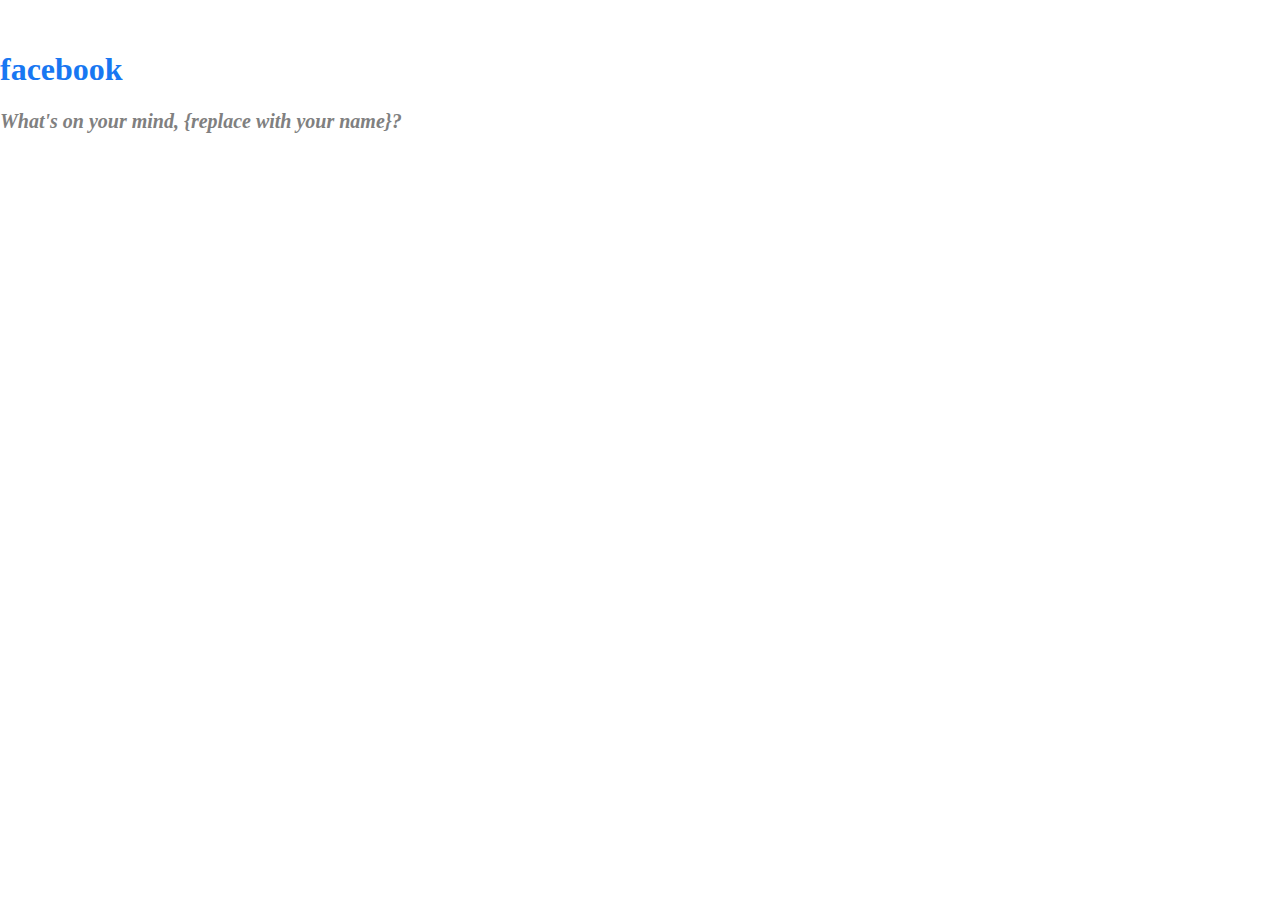
<file: Assigments-Exercises/CSS-Assigments/CSS-1/CSS1.html>
<!DOCTYPE html>

<html lang="en">

    <head>
        <meta charset="UTF-8">
        <meta name="viewport" content="width=device-width, initial-scale=1.0">
        <title>Facebook Logo Text</title>
        <link rel="stylesheet" href="./CSS1.css">
    </head>

    <body>
        <h1>facebook</h1>
        <p>What's on your mind, {replace with your name}?</p>
    </body>

</html>
</file>
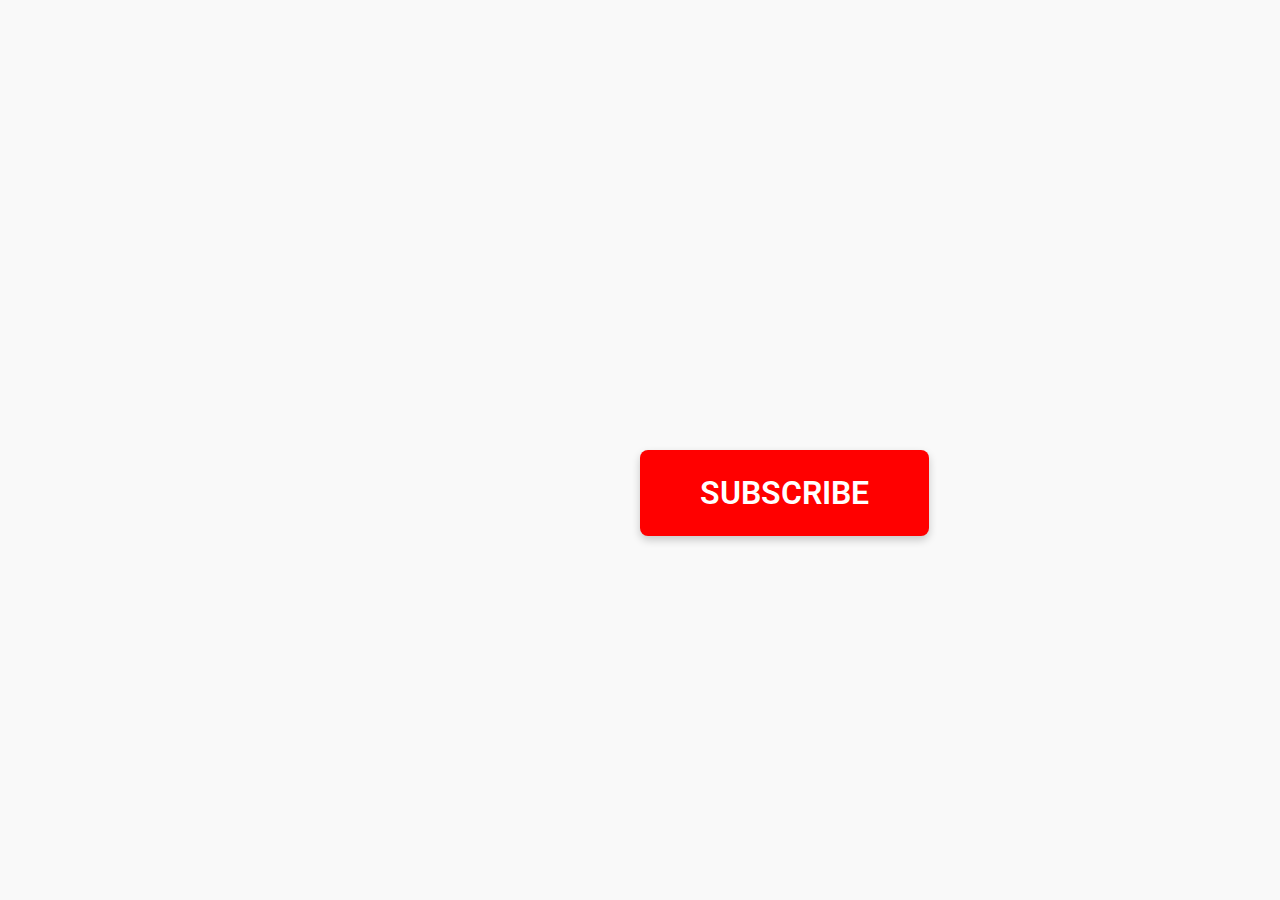
<file: Assigments-Exercises/CSS-Assigments/CSS-2/CSS2.html>
<!DOCTYPE html>
<html lang="en">
<head>
    <meta charset="UTF-8">
    <meta name="viewport" content="width=device-width, initial-scale=1.0">
    <link rel = "stylesheet" href = "CSS2.css">
    <link rel="preconnect" href="https://fonts.googleapis.com">
    <link rel="preconnect" href="https://fonts.gstatic.com" crossorigin>
    <link href="https://fonts.googleapis.com/css2?family=Roboto:ital,wght@0,100;0,300;0,400;0,500;0,700;0,900;1,100;1,300;1,400;1,500;1,700;1,900&display=swap" rel="stylesheet">
    <title>Button Styling</title>
</head>
<body>
    <div style =
    "position: absolute;
    left: 50%;
    right: 50%;
    top: 50%;">
        <button class = "subscribe-button">
            SUBSCRIBE
        </button>
    </div>
</body>
</html>
</file>
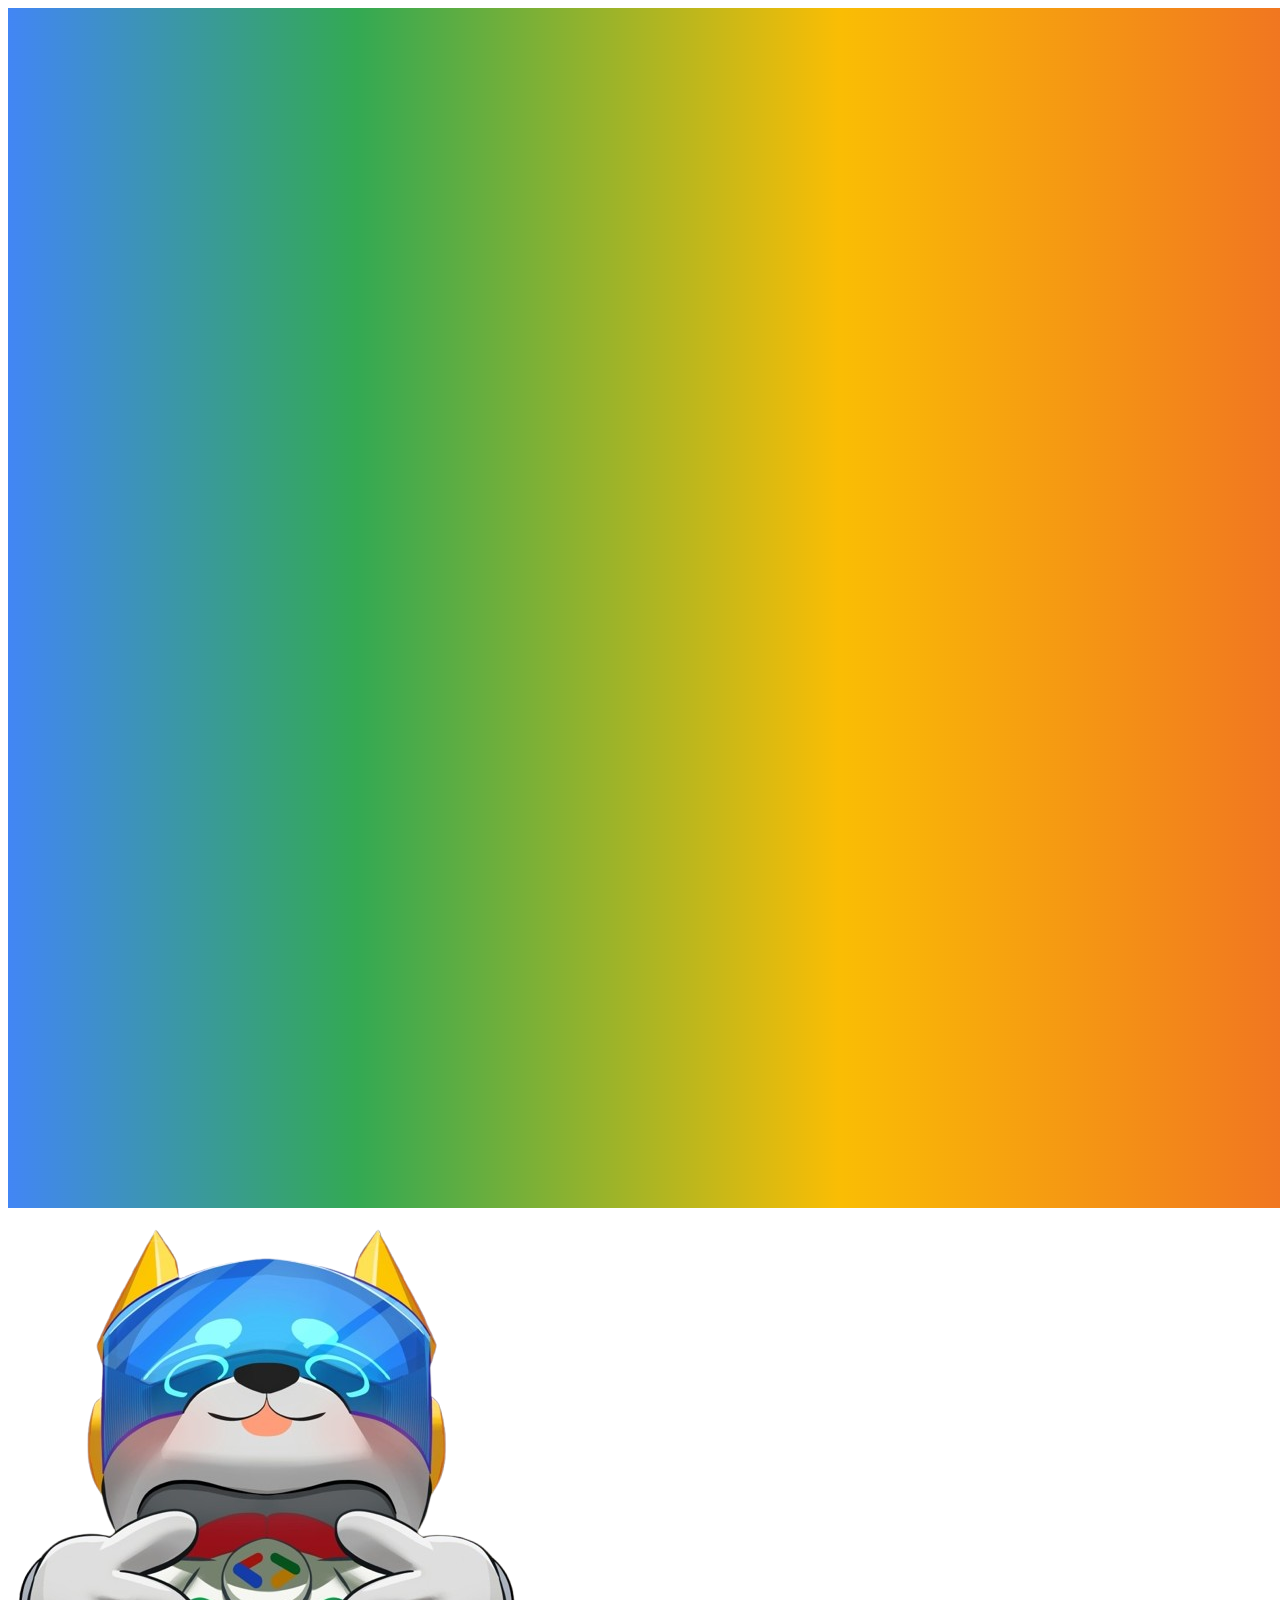
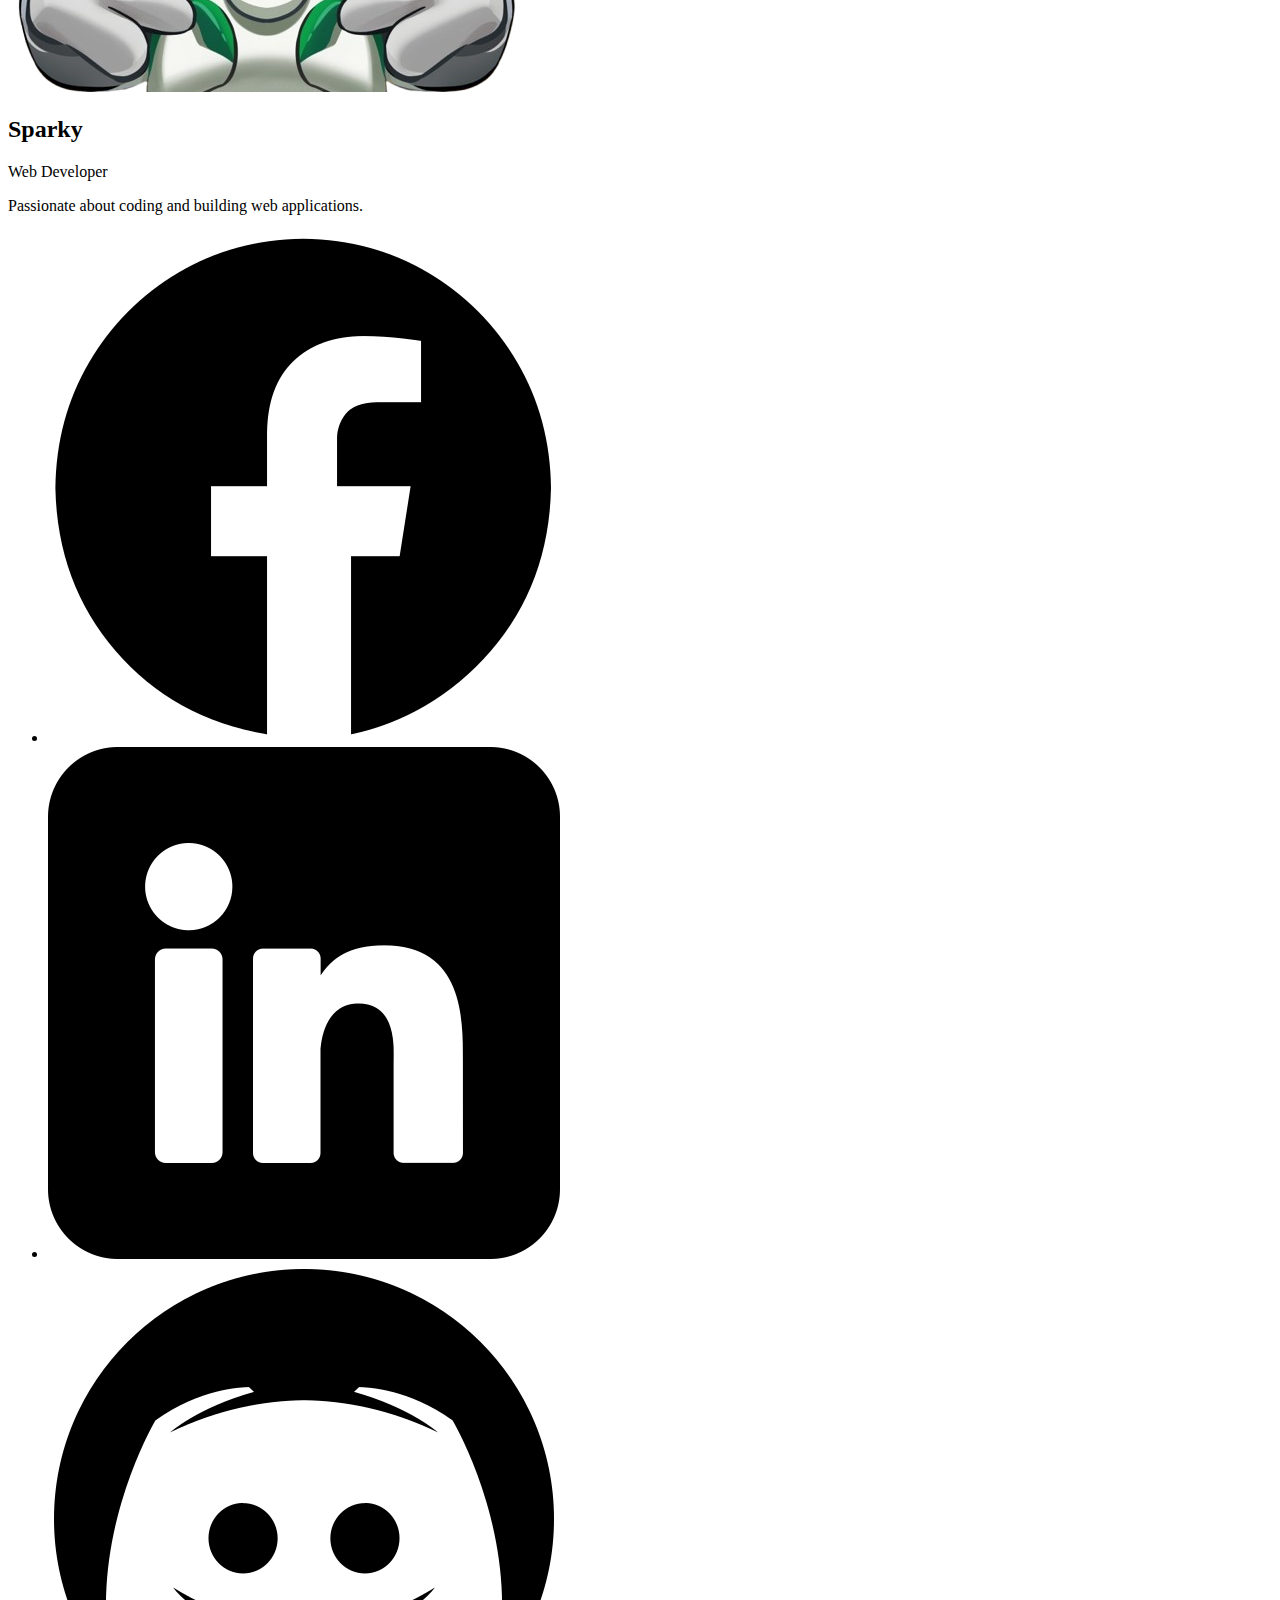
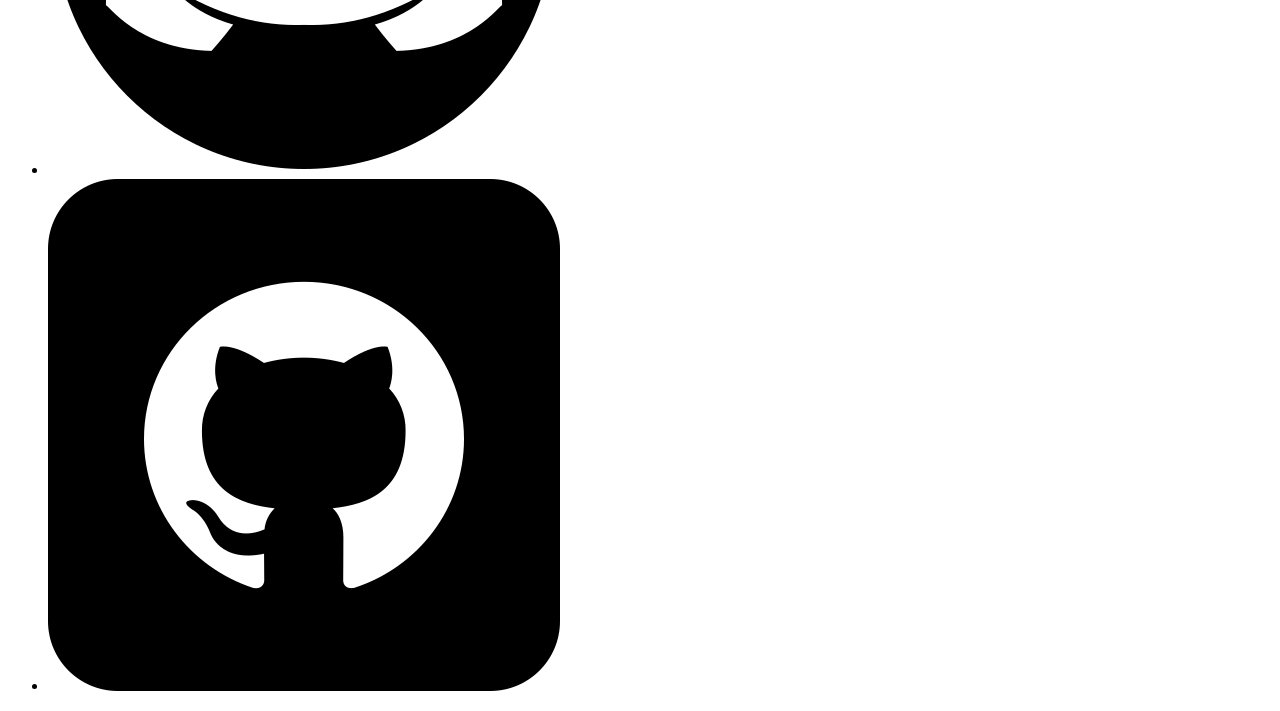
<file: Assigments-Exercises/CSS-Assigments/CSS-3/CSS3.html>
<!DOCTYPE html>
<html lang="en">
<head>
    <meta charset="UTF-8">
    <meta name="viewport" content="width=device-width, initial-scale=1.0">
    <title>Profile Card</title>
    <link rel="stylesheet" href="CSS3.css">
    <link rel="preconnect" href="https://fonts.googleapis.com">
    <link rel="preconnect" href="https://fonts.gstatic.com" crossorigin>
    <link href="https://fonts.googleapis.com/css2?family=Source+Sans+3:ital,wght@0,200..900;1,200..900&display=swap" rel="stylesheet">
</head>
<body>
    <div class="profile-card">
        <div class="cover-photo">
            <img src="./images/cover-photo.png" alt="Cover Photo">
        </div>
        <div class="profile-content">
            <div class="profile-picture">
                <img src="./images/sparky-profile.png" alt="Profile Picture">
            </div>
            <div class="profile-info">
                <h2>Sparky</h2>
                <p class="title">Web Developer</p>
                <p class="bio">Passionate about coding and building web applications.</p>
            </div>
        </div>
        <div class="social">
            <ul>
                <li><a href="https://facebook.com" target="_blank"><img src="images/facebook.png" alt="Facebook"></a></li>
                <li><a href="https://linkedin.com" target="_blank"><img src="images/linkedin.png" alt="LinkedIn"></a></li>
                <li><a href="https://discord.com" target="_blank"><img src="images/discord (1).png" alt="Discord"></a></li>
                <li><a href="https://github.com" target="_blank"><img src="images/github.png" alt="GitHub"></a></li>
            </ul>
        </div>        
    </div>
</body>
</html>
</file>
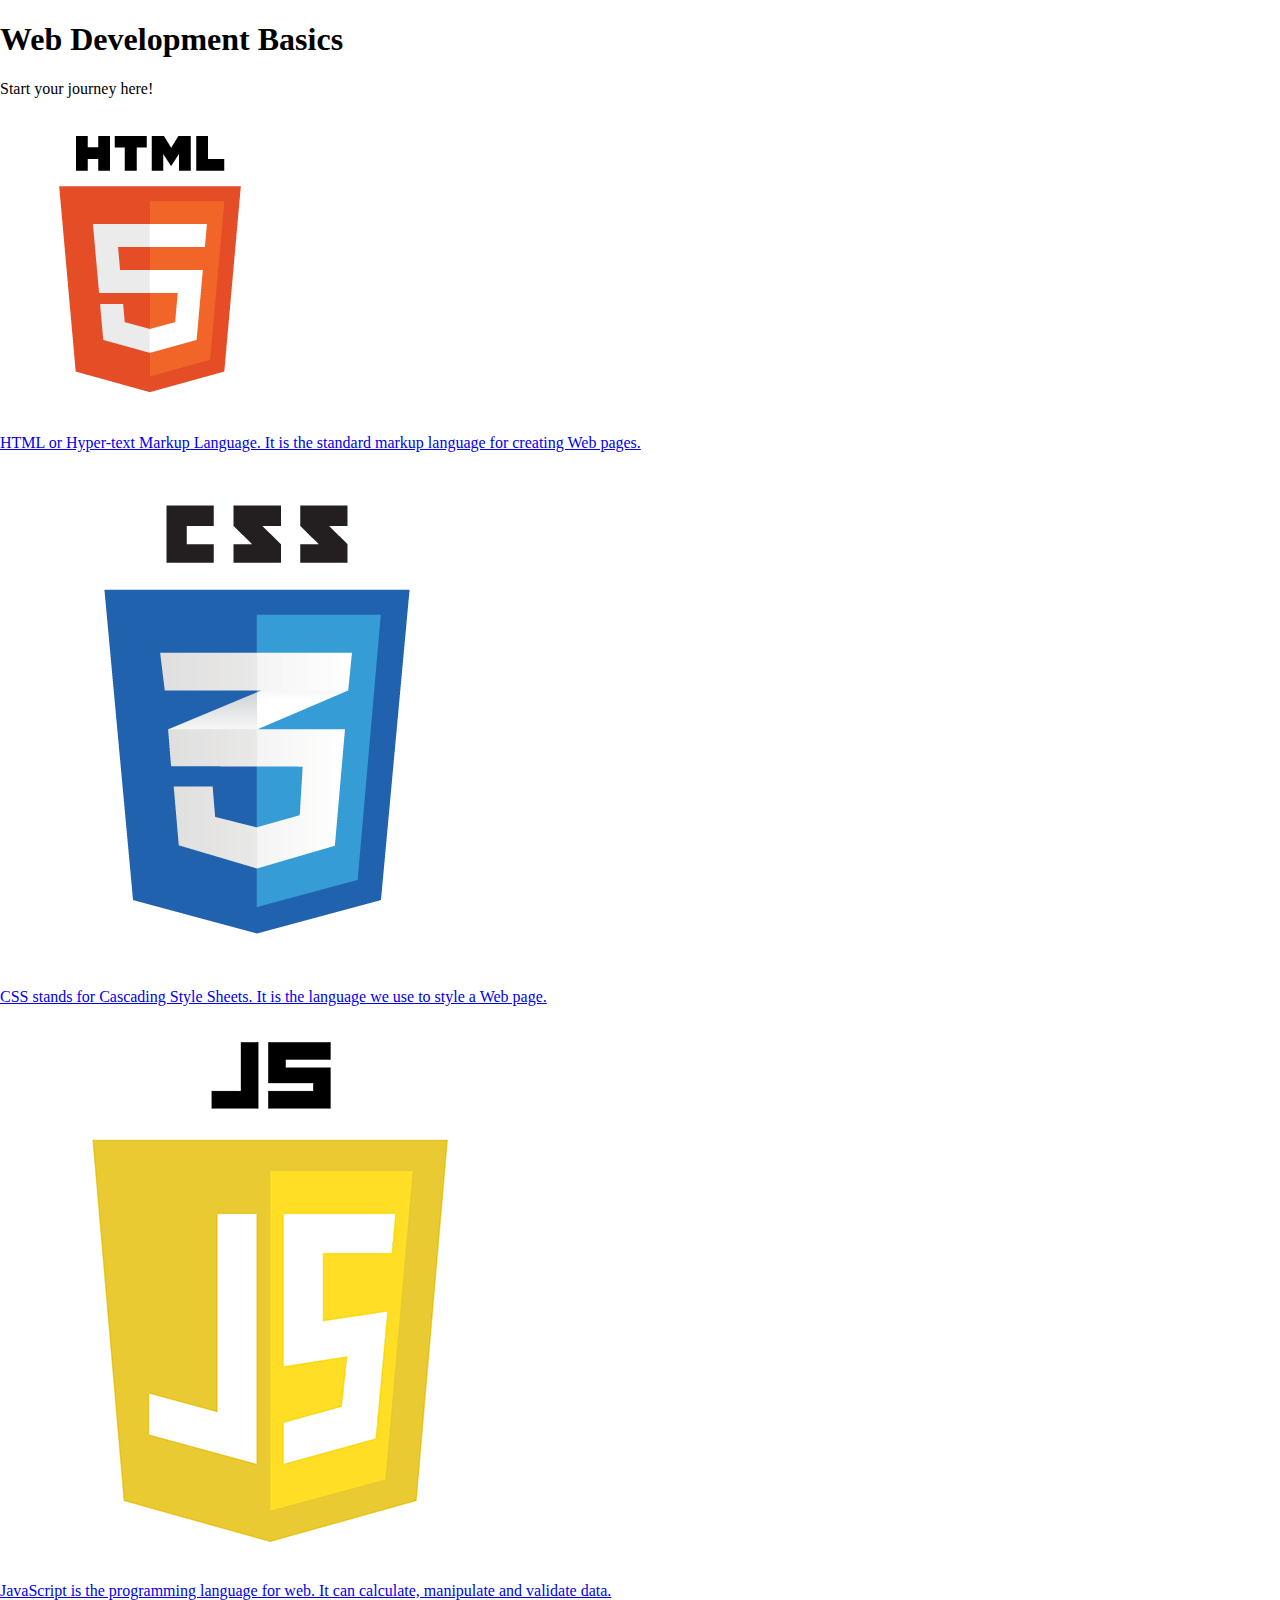
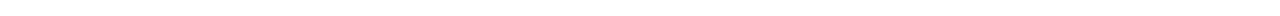
<file: Assigments-Exercises/CSS-Assigments/CSS-4/CSS4.html>
<!DOCTYPE html>
<html lang="en">
<head>
    <meta charset="UTF-8">
    <meta name="viewport" content="width=device-width, initial-scale=1.0">
    <link rel="stylesheet" href="CSS4.css">
    <link rel="preconnect" href="https://fonts.googleapis.com">
    <link rel="preconnect" href="https://fonts.gstatic.com" crossorigin>
    <link href="https://fonts.googleapis.com/css2?family=Source+Sans+3:ital,wght@0,200..900;1,200..900&display=swap" rel="stylesheet">
    <title>Flexbox Layout</title>
</head>
<body>
    <h1>Web Development Basics</h1>
    <p id="subtitle">Start your journey here!</p>

    <div class="flexboxContainer">

            <div id = "box1">
                <a href="https://www.w3schools.com/html/html_intro.asp" target="_blank">

                    <img src="./images/logoHtml.png" alt="html logo.png">
                    <p>HTML or Hyper-text Markup Language. It is the standard markup language for creating Web pages.</p>
                </a>
            </div>

            <div id = "box2">
                <a href="https://www.w3schools.com/css/default.asp" target="_blank">

                    <img src="./images/logoCss.png" alt="html logo.png">
                    <p>CSS stands for Cascading Style Sheets. It is the language we use to style a Web page.</p>
                </a>
            </div>

            <div id = "box3">
                <a href="https://www.w3schools.com/js/default.asp" target="_blank">
                    <img src="./images/logoJs.png" alt="html logo.png">
                    <p>JavaScript is the programming language for web. It can calculate, manipulate and validate data.</p>
                </a>
            </div>
            
    </div>
        
</body>
</html>
</file>
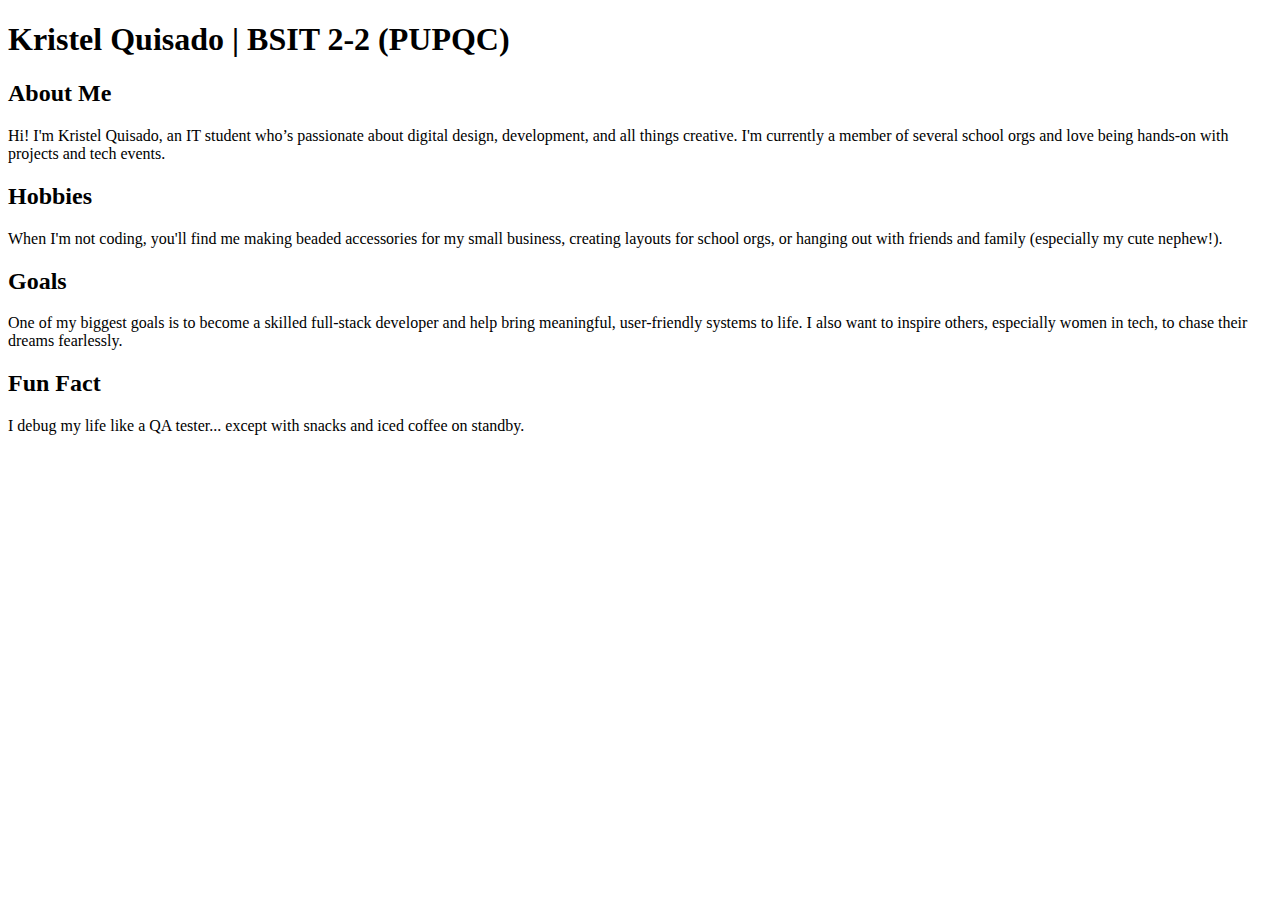
<file: Assigments-Exercises/HTML-Assigments/HTML-2/HTML-2.html>
<!DOCTYPE html>
<html>
<head>
    <title>Kristel Quisado</title>
</head>
<body>

    <h1>Kristel Quisado | BSIT 2-2 (PUPQC)</h1>

    <h2>About Me</h2>
    <p>Hi! I'm Kristel Quisado, an IT student who’s passionate about digital design, development, and all things creative. I'm currently a member of several school orgs and love being hands-on with projects and tech events.</p>

    <h2>Hobbies</h2>
    <p>When I'm not coding, you'll find me making beaded accessories for my small business, creating layouts for school orgs, or hanging out with friends and family (especially my cute nephew!).</p>

    <h2>Goals</h2>
    <p>One of my biggest goals is to become a skilled full-stack developer and help bring meaningful, user-friendly systems to life. I also want to inspire others, especially women in tech, to chase their dreams fearlessly.</p>

    <h2>Fun Fact</h2>
    <p>I debug my life like a QA tester... except with snacks and iced coffee on standby.</p>
 
</body>
</html>
</file>
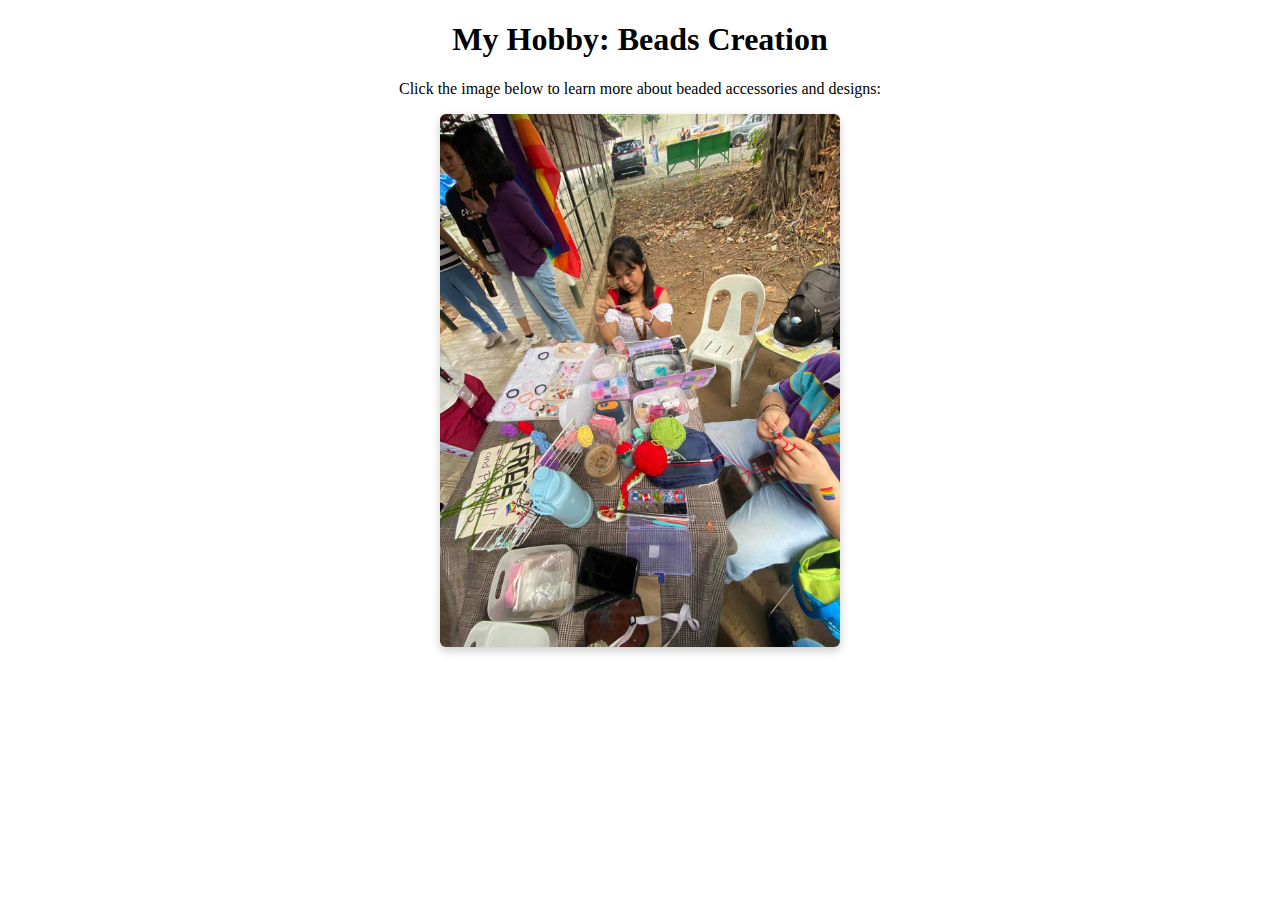
<file: Assigments-Exercises/HTML-Assigments/HTML-3/hobby.html>
<!DOCTYPE html>
<html lang="en">
<head>
    <meta charset="UTF-8">
    <meta name="viewport" content="width=device-width, initial-scale=1.0">
    <title>Clickable Image Link</title>
</head>
<body>
    <div style="text-align: center;">
        <h1>My Hobby: Beads Creation</h1>
        <p>Click the image below to learn more about beaded accessories and designs:</p>
        <a href="https://beadjewelrymakingblog.com/" target="_blank">
            <img src="beadsntel.jpg" 
                 alt="BeadsnTel Handmade Accessories" 
                 style="width:400px; height:auto; 
                        border:none; 
                        border-radius: 6px; 
                        box-shadow: 0 4px 10px rgba(0, 0, 0, 0.2);">
        </a>
    </div>
</body>
</html>
</file>
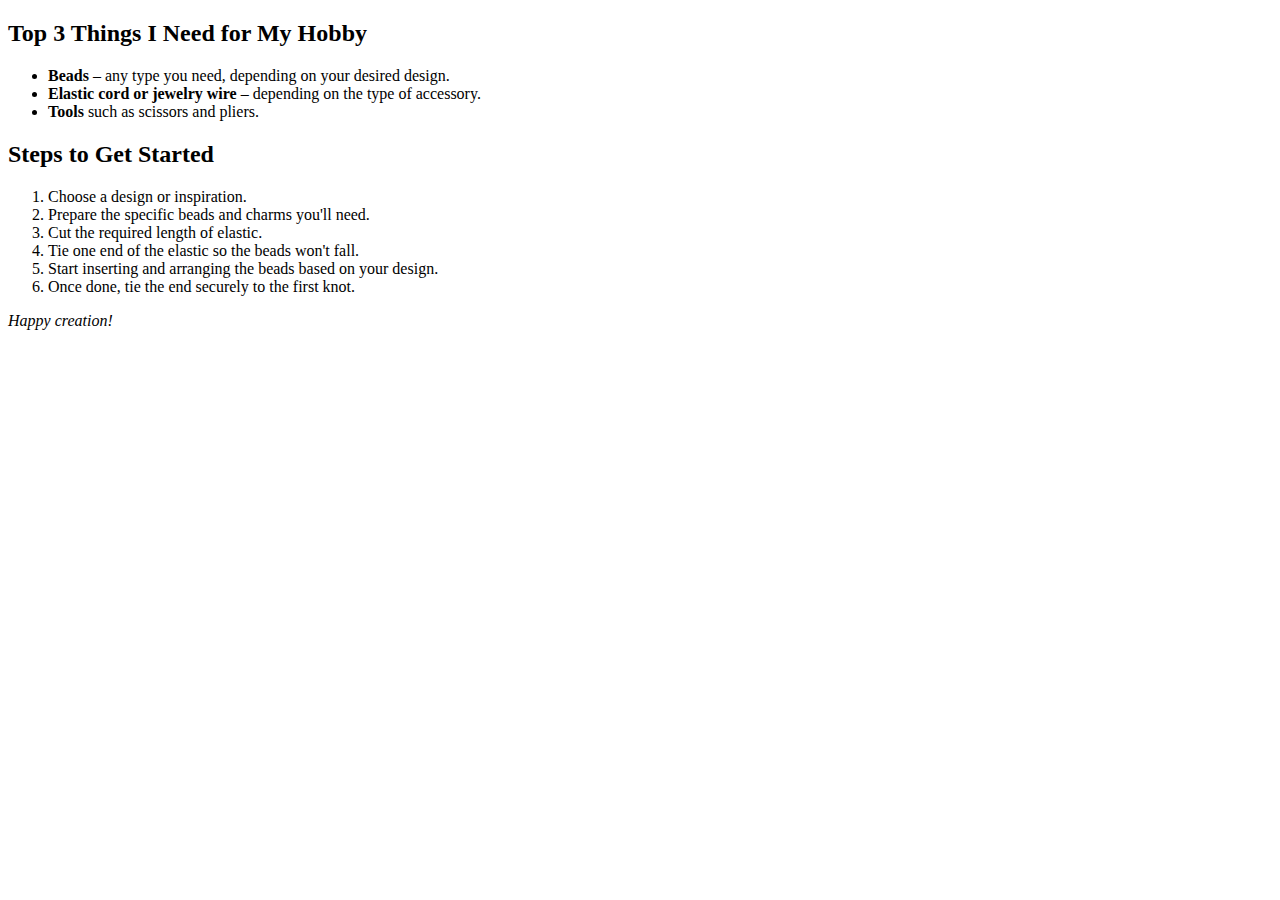
<file: Assigments-Exercises/HTML-Assigments/HTML-4/HTML-4.html>
<!DOCTYPE html>
<html lang="en">
<head>
  <meta charset="UTF-8" />
  <meta name="viewport" content="width=device-width, initial-scale=1.0" />
  <title>Favorites List</title>
</head>
<body>
  <h2>Top 3 Things I Need for My Hobby</h2>
  <ul>
    <li><strong>Beads</strong> – any type you need, depending on your desired design.</li>
    <li><strong>Elastic cord or jewelry wire</strong> – depending on the type of accessory.</li>
    <li><strong>Tools</strong> such as scissors and pliers.</li>
  </ul>

  <h2>Steps to Get Started</h2>
  <ol>
    <li>Choose a design or inspiration.</li>
    <li>Prepare the specific beads and charms you'll need.</li>
    <li>Cut the required length of elastic.</li>
    <li>Tie one end of the elastic so the beads won't fall.</li>
    <li>Start inserting and arranging the beads based on your design.</li>
    <li>Once done, tie the end securely to the first knot.</li>
  </ol>

    <p><em>Happy creation!</em></p>
</body>
</html>
</file>
<file: Assigments-Exercises/CSS-Assigments/CSS-1/CSS1.css>
.fb-text-style {
  font-family: Arial, sans-serif;
  text-align: center;
}

h1 {
  color: #1877F2;
}

p {
  font-size: 20px;
  font-style: italic;
  font-weight: bold;
  color: grey;
}

body {
  margin: 0;
  padding-top: 30px; 
}
</file>
<file: Assigments-Exercises/CSS-Assigments/CSS-2/CSS2.css>
body {
  margin: 0;
  height: 100vh;
  display: flex;
  justify-content: center; 
  align-items: center;    
  background-color: #f9f9f9;

.subscribe-button {
  background-color: #FF0000;
  color: #FFFFFF;
  font-family: 'Roboto', sans-serif;
  font-size: 32px;            
  font-weight: 600;
  text-transform: uppercase;
  padding: 24px 60px;         
  border: none;
  border-radius: 8px;
  cursor: pointer;
  box-shadow: 0 4px 8px rgba(0, 0, 0, 0.2);
  transition: all 0.2s ease-in-out;
  outline: none;
}

.subscribe-button:hover {
  background-color: #CC0000;
  transform: scale(1.05);
  box-shadow: 0 8px 12px rgba(0, 0, 0, 0.3);
}

.subscribe-button:active {
  background-color: #990000;
  transform: scale(0.98);
  box-shadow: 0 4px 6px rgba(0, 0, 0, 0.2);
}
</file>
<file: Assigments-Exercises/CSS-Assigments/CSS-3/CSS3.css>
/* body */

/* profile-card */

/* cover-photo img */

/* profile-content */

/* profile-picture */

/* profile-info h2*/

/* profile-info title*/

/* profile-info bio*/

/* title */

/* bio */

/* social ul */

/* social a */

/* social img */
</file>
<file: Assigments-Exercises/CSS-Assigments/CSS-4/CSS4.css>
@import url('https://fonts.googleapis.com/css2?family=Bebas+Neue&family=Montserrat:ital,wght@0,100..900;1,100..900&display=swap');


body {
    margin: 0;
    padding: 0;
    border: 0;

}

/* h1 */

/* #subtitle */

/* .flexboxContainer */

/*.flexboxContainer > div */

/* a */

/* img */

/* .flexboxContainer > div:hover */
</file>
